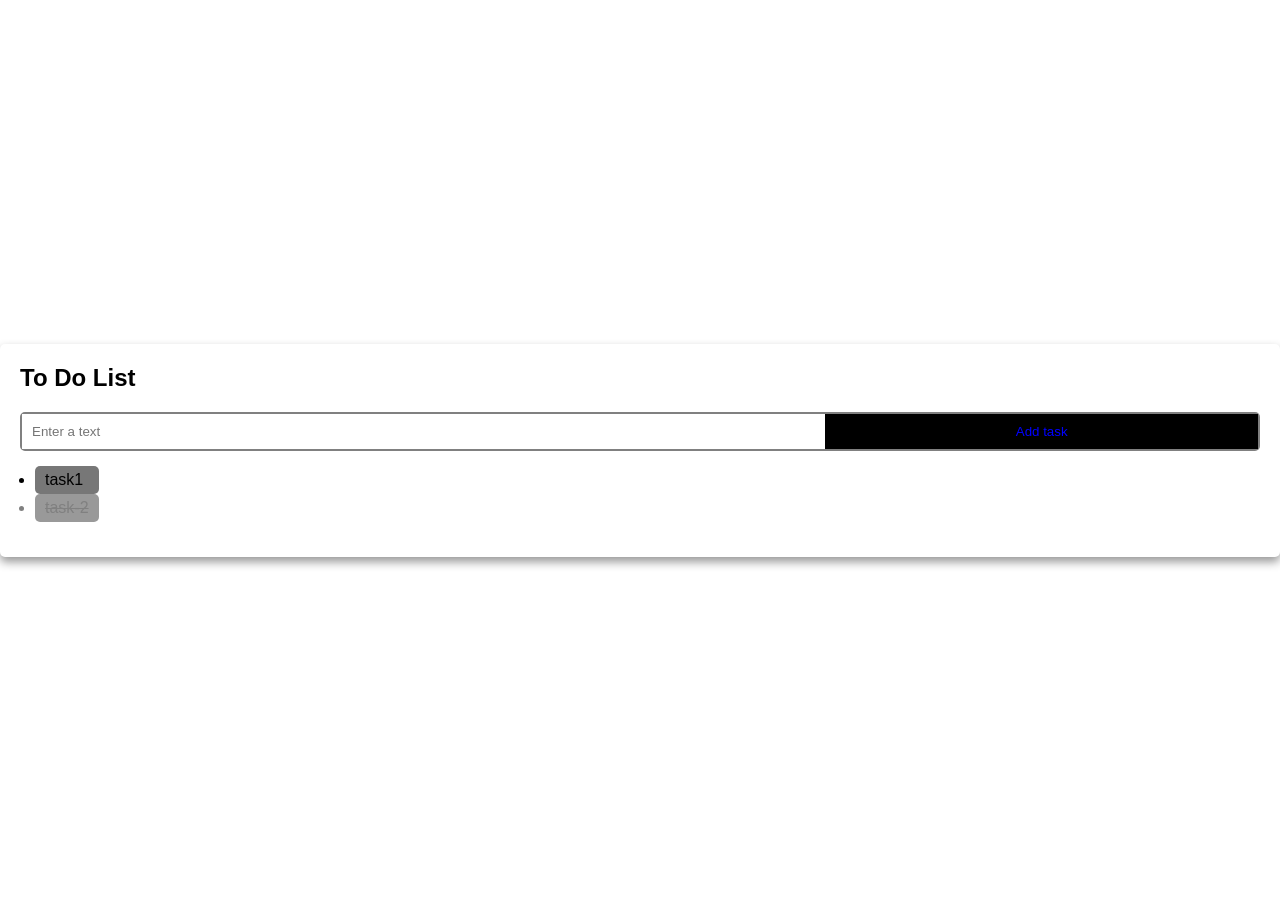
<file: ThemeToggler/To=Do List App/index.html>
<!DOCTYPE html>
<html lang="en">
<head>
    <meta charset="UTF-8">
    <meta name="viewport" content="width=device-width, initial-scale=1.0">
    <title>To-Do List App </title>
    <link rel="stylesheet" href=style.css>
    <script defer src="script.js"></script>
</head>
<body>
    <div class="container">
        <h2>To Do List</h2>
        <div class="input-group">
            <input class='text' placeholder="Enter a text">
            <button>Add task</button>
        </div>
        <div class="task-list">
            <ul>
                <li>task1</li>
                <li class="completed">task-2</li>
            </ul>
        </div>
    </div>
    
</body>
</html>
</file>
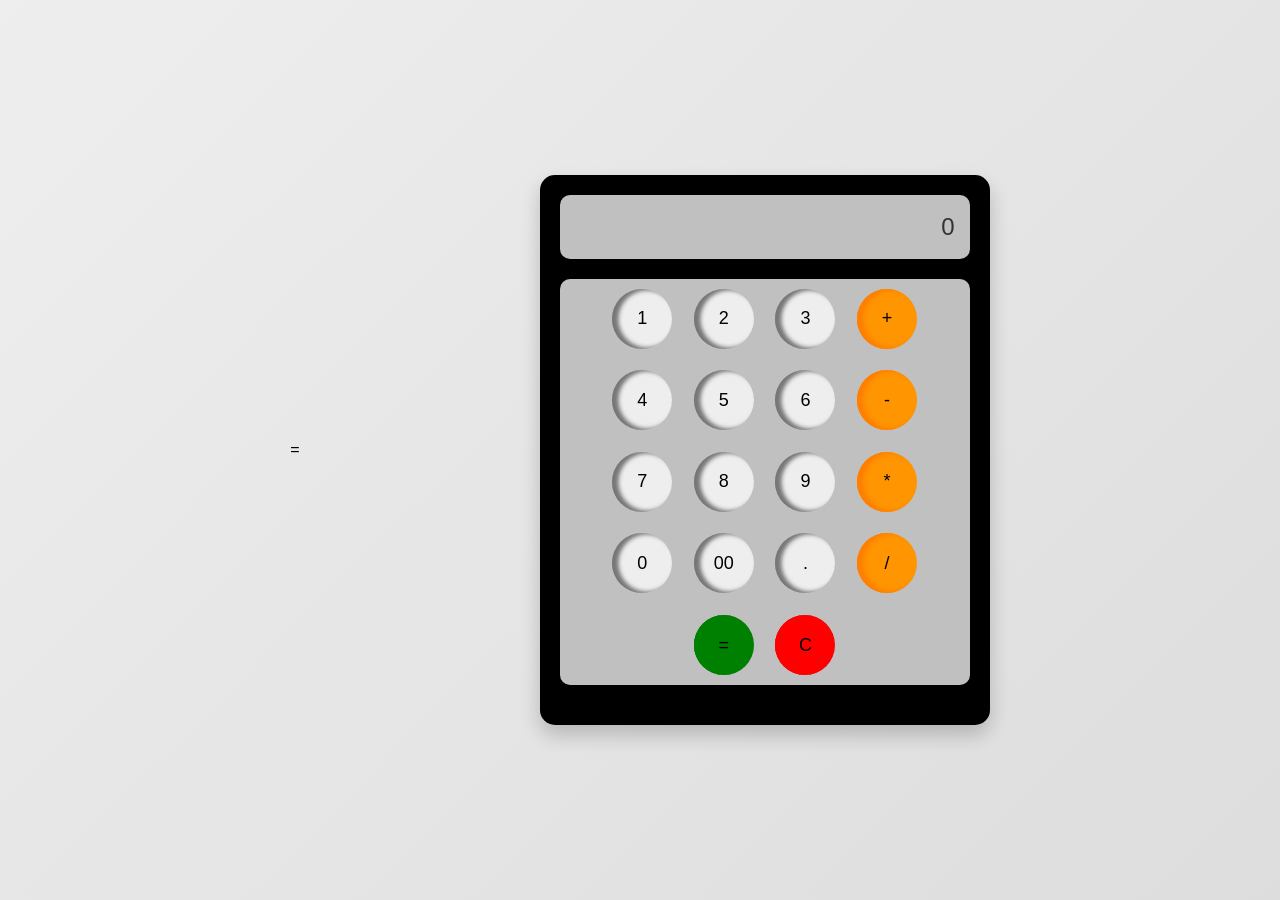
<file: ThemeToggler/To=Do List App/Calculator/index.html>
=
<!DOCTYPE html>
<html lang="en">

<head>
    <meta charset="UTF-8">
    <meta name="viewport" content="width=device-width, initial-scale=1.0">
    <title>Calculator</title>
    <link rel="stylesheet" href="style.css">
    <script defer src="script.js"></script>
</head>

<body>
    <div class="container">
        <div class="screen">0</div>
        <div class="button-container">
            <button>1</button>
            <button>2</button>
            <button>3</button>
            <button class="op">+</button>
            <button>4</button>
            <button>5</button>
            <button>6</button>
            <button class="op">-</button>
            <button>7</button>
            <button>8</button>
            <button>9</button>
            <button class="op">*</button>
            <button>0</button>
            <button>00</button>
            <button>.</button>
            <button class="op">/</button>
            <button class="equal">=</button>
            <button class="clear">C</button> </div>
</body>

</html>
</file>
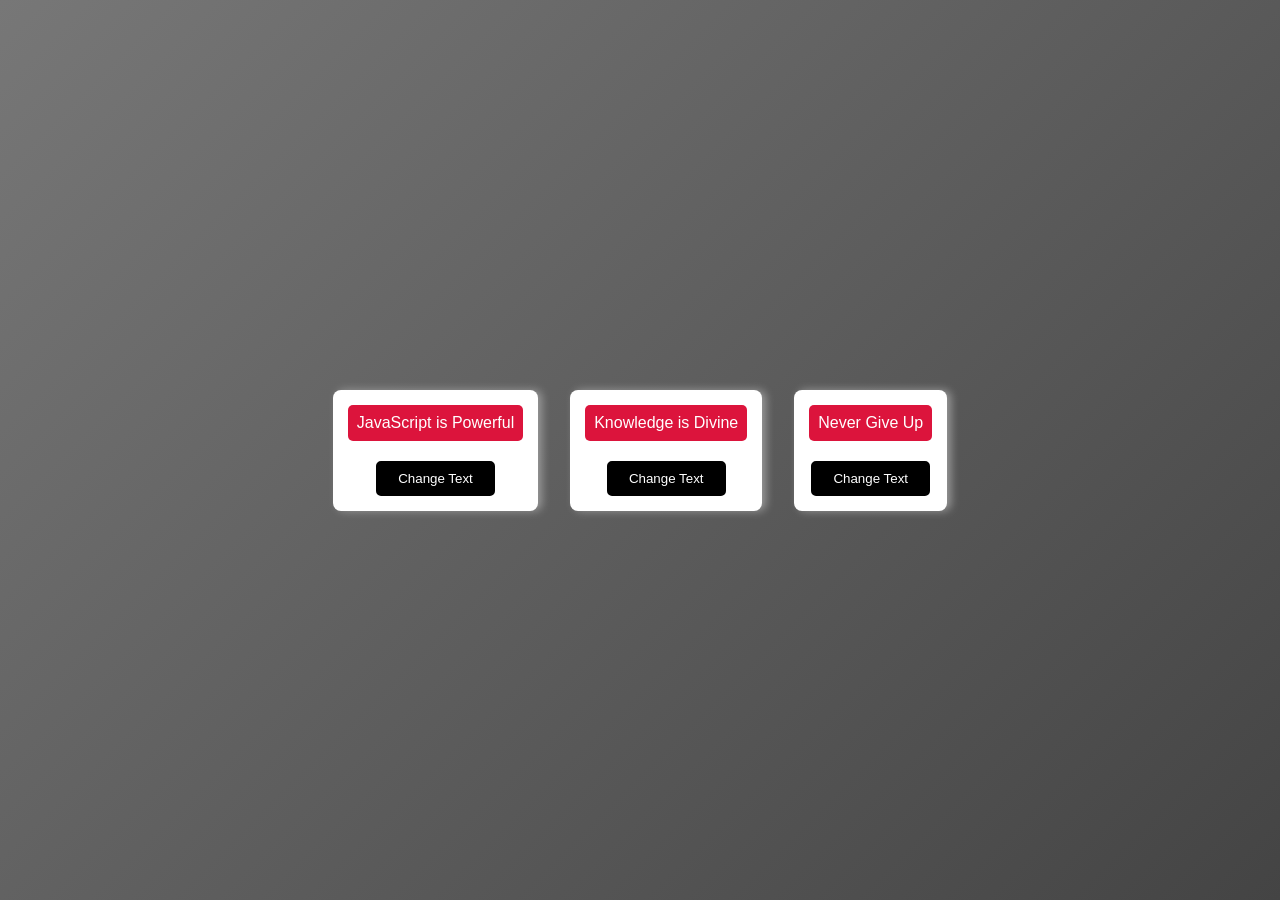
<file: index1.html>
<!DOCTYPE html>
<html lang="en">
<head>
    <meta charset="UTF-8">
    <meta name="viewport" content="width=device-width, initial-scale=1.0">
    <title>Document</title>
    <link rel="stylesheet" href="style1.css">
    <script defer src="script1.js"></script>
</head>
<body>
    <div class="container">
        <p id="text1">JavaScript is Powerful</p>
        <button id="btn1">Change Text</button>
    </div>
    <div class="container">
        <p id="text2">Knowledge is Divine</p>
        <button id="btn2">Change Text</button>
    </div>
    <div class="container">
        <p id="text3">Never Give Up</p>
        <button id="btn3">Change Text</button>
    </div>
</body>
</html>
</file>
<file: ThemeToggler/To=Do List App/Calculator/style.css>
* {
    margin: 0;
    padding: 0;
    box-sizing: border-box;
    font-family: 'Segoe UI', Tahoma, Geneva, Verdana, sans-serif;
}

body {
    width: 100%;
    height: 100vh;
    display: flex;
    justify-content: center;
    align-items: center;
    gap: 15em;
    background: linear-gradient(135deg, #eee, #ddd);
}

.container {
    width: 450px;
    height: 550px;
    background: black;
    border-radius: 15px;
    box-shadow: 0 10px 20px rgba(0, 0, 0, 0.2);
    display: flex;
    flex-direction: column;
    align-items: center;
    padding: 20px;
}

.container .screen {
    width: 100%;
    height: 100px;
    background: silver;
    color: white;
    border-radius: 10px;
    margin-bottom: 20px;
    display: flex;
    justify-content: flex-end;
    align-items: center;
    padding: 0 15px;
    font-size: 24px;
    color: #333;
}

.container .button-container {
    width: 100%;
    background: silver;
    color: white;
    border-radius: 10px;
    margin-bottom: 20px;
    display: flex;
    justify-content: center;
    align-items: center;
    padding: 10px 15px;
    font-size: 24px;
    color: #333;
    flex-wrap: wrap;
    gap: 0.9em;
}

.container .button-container button {
    width: 60px;
    height: 60px;
    background: #eee;
    border: none;
    border-radius: 50%;
    font-size: 18px;
    cursor: pointer;
    box-shadow: 0 5px 10px rgba(0, 0, 0, 0.1);
    transition: all ease-in 0.3s;
    box-shadow: inset 5px 0 5px #777, inset 5px 0 5px #777;
}

.container .button-container button:active {
    scale: 0.95;
}

.container .button-container .op {
    background: #ff9500;
    box-shadow: inset 5px 0 5px #ff7f00, inset 5px 0 5px #ff7f00;
}

.container .button-container .equal {
    background: green;
    box-shadow: inset 5px 0 5px green, inset 5px 0 5px green;
}

.container .button-container .clear {
    background: red;
    box-shadow: inset 5px 0 5px red, inset 5px 0 5px red;
}
</file>
<file: style1.css>
*{
    padding: 0;
    margin: 0;
    box-sizing: border-box;
    font-family: 'Segoe UI', Tahoma, Geneva, Verdana, sans-serif;
}
body{
    width: 100%;
    height: 100vh;
    background: linear-gradient(135deg,#777,#444);
    display: flex;
    align-items: center;
    justify-content: center;
    gap: 2em;
}
.container{
    padding: 15px;
    background: white;
    display: flex;
    flex-direction: column;
    align-items: center;
    justify-content: center;
    gap: 1.25em;
    border-radius: 8px;
    box-shadow: 4px 0 8px #999;
}
.container p{
    padding: 9px;
    border-radius: 5px;
    background: crimson;
    color: white;
    font-weight: 510;
}
.container button{
    padding:8px 20px;
    border: 2px solid black;
    background: black;
    color: white;
    cursor: pointer;
    font-weight: 510;
    border-radius: 5px;
    transition: all ease-in 0.35;
}
.container button:active{
    scale: 0.9;
}
</file>
